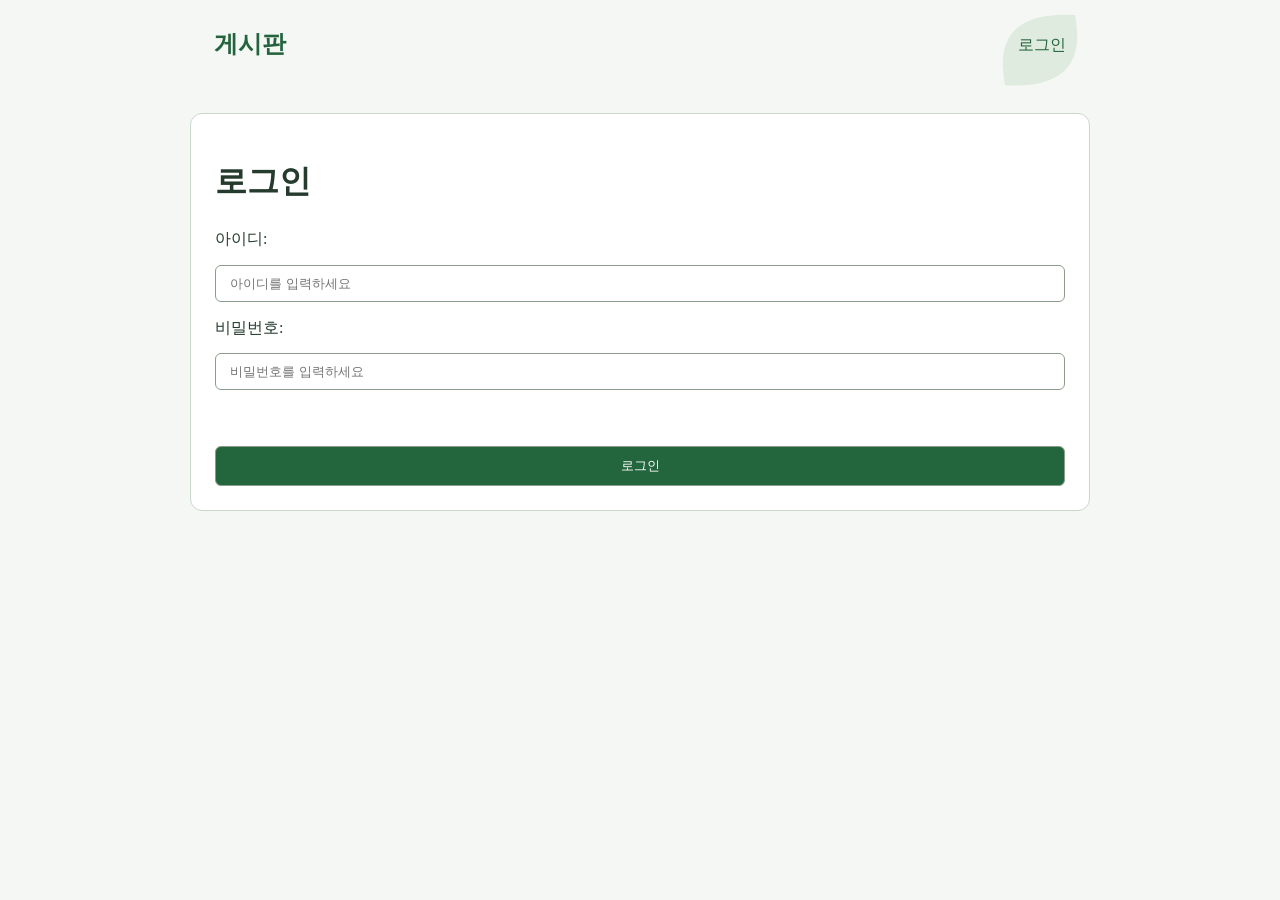
<file: index.html>
<!DOCTYPE html>
<html>
    <head>
        <meta charset="UTF-8">
        <title>그린 게시판</title>
        <meta name="viewport" content="width=device-width, initial-scale=1">
        <link rel="stylesheet" href="css/style.css">
        <script defer src="js/auth.js"></script>
        <script defer src="js/api.js"></script>
        <script defer src="js/render.js"></script>
        <script defer src="js/list.js"></script>
    </head>
    <body>
        <header>
            <!--헤더 영역-->
            <a class="brand" href="index.html">게시판</a>

            <nav>
                <a href="index.html">게시판</a>
                <a class="write-link" href="write.html">글쓰기</a>
                <a class="login-link" href="login.html">로그인</a>
                <button class="logout-button" type="button">로그아웃</button>
            </nav>
        </header>
        <main>
            <!--메인 영역-->
            <h1>게시판</h1>
            <p id="list-message" role="status">게시판 불러오는 중...</p>
            <ul id="post-list"></ul>

            <div class="pagination">
                <button id="previous-page" type="button">이전</button>
                <span id="page-number">1페이지</span>
                <button id="next-page" type="button">다음</button>
            </div>
        </main>
        <footer>
            <!--하단 푸터 영역-->
            게시판 실습
        </footer>
    </body>
</html>
</file>
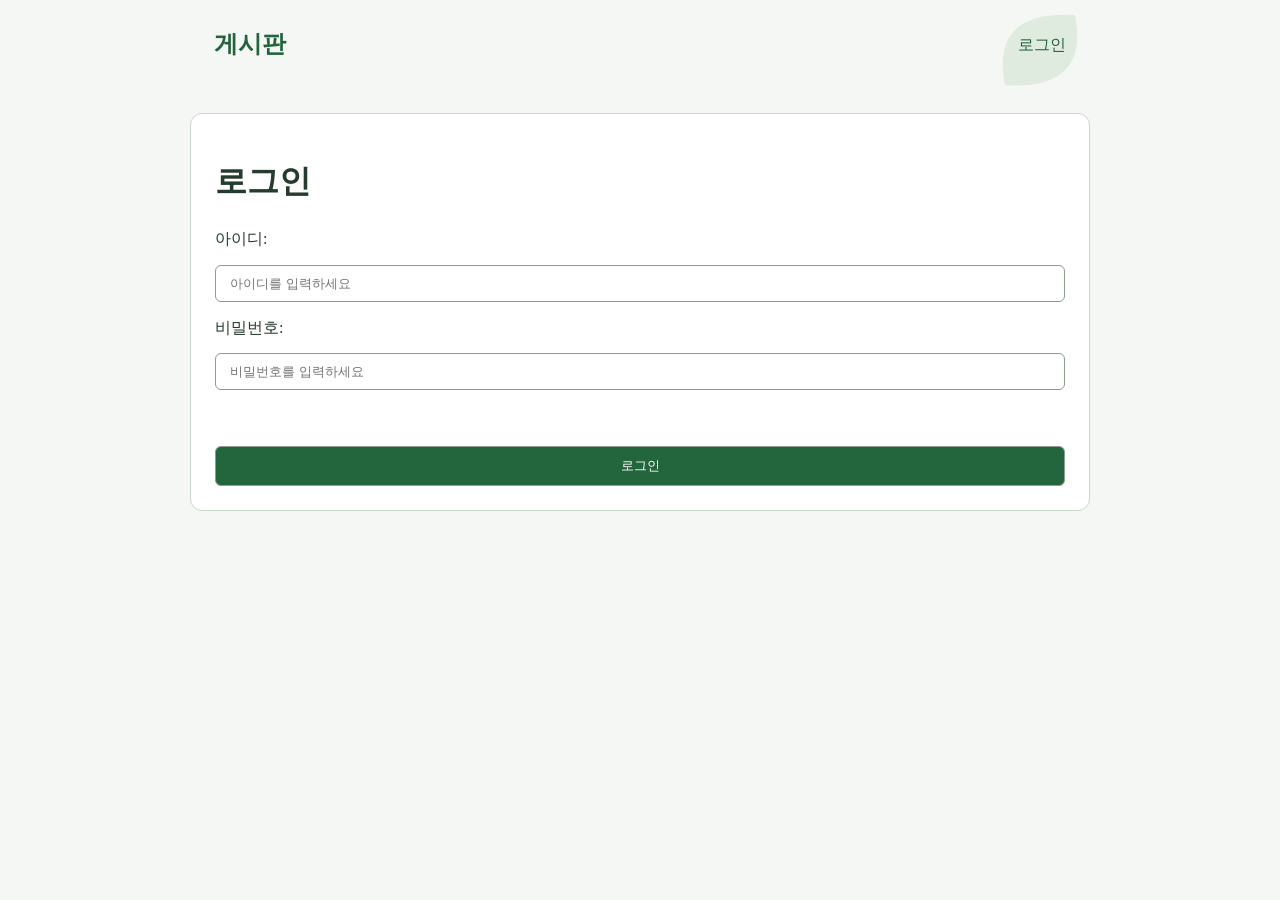
<file: detail.html>
<!DOCTYPE html>
<html>
    <head>
        <meta charset="UTF-8">
        <title>게시판</title>
        <link rel="stylesheet" href="css/style.css">
        <meta name="viewport" content="width=device-width, initial-scale=1">
        <script defer src="js/auth.js"></script>
        <script defer src="js/api.js"></script>
        <script defer src="js/render.js"></script>
        <script defer src="js/detail.js"></script>
    </head>
    <body>
        <header>
            <!--헤더 영역-->
            <a class="brand" href="index.html">게시판</a>
            <nav>
                <a href="index.html">게시판</a>
                <a class="write-link" href="write.html">글쓰기</a>
                <a class="login-link" href="login.html">로그인</a>
                <button class="logout-button" type="button">로그아웃</button>
            </nav>
        </header>
        <main>
            <article>
                <h1 id="post-title"></h1>
                <p id="post-meta" class="meta"></p>
                <p id="post-content"></p>
                <p id="post-message"></p>
                <button id="retry-post" type="button" hidden>게시물 다시 로드</button>
            </article>
            <a href="index.html">목록으로</a>
            <section id="comments-section">
                <h2>댓글</h2>
                <!--댓글 목록 영역-->
                <p id="comment-message"></p>
                <ul id="comment-list">
                </ul>
                <!--댓글 입력창-->
                <form id="comment-form">
                    <lable>댓글 내용</lable>
                    <textarea id="comment-content" name="content" required placeholder="댓글을 입력하세요"></textarea>
                    <button type="submit">댓글 등록</button>
                </form>
            </section>
        </main>
        <footer>
            게시판 실습
        </footer>
    </body>
</html>
</file>
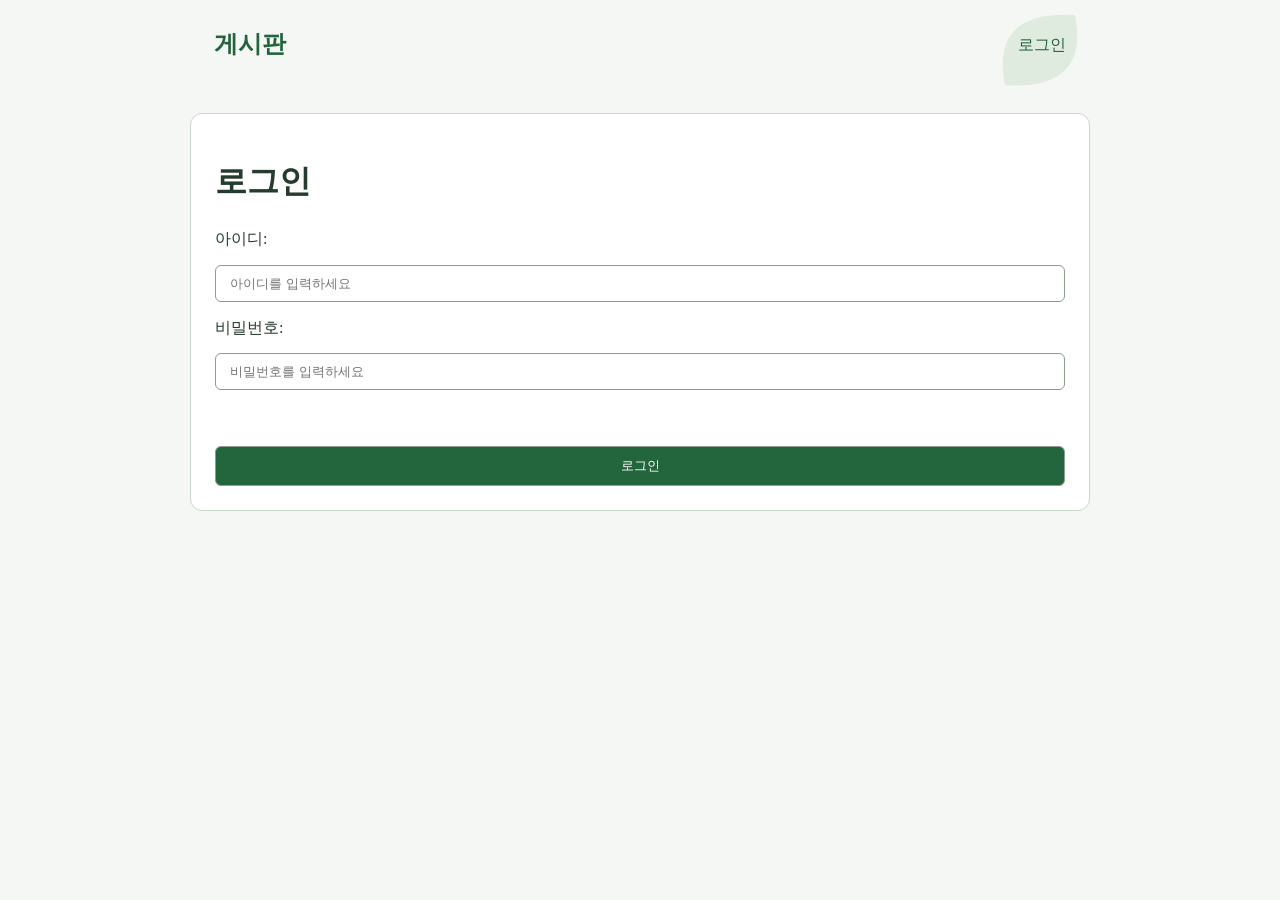
<file: login.html>
<!DOCTYPE html>
<html>
    <head>
        <meta charset="UTF-8">
        <title>로그인 | 게시판</title>
        <link rel="stylesheet" href="css/style.css">
        <meta name="viewport" content="width=device-width, initial-scale=1">
        <script defer src="js/auth.js"></script>
        <script defer src="js/api.js"></script>
        <script defer src="js/login.js"></script>

    </head>
    <body>
        <header>
            <a class="brand" href="index.html">게시판</a>
            <nav>
                <a href="index.html">게시판</a>
                <a class="write-link" href="write.html">글쓰기</a>
                <a class="login-link" href="login.html">로그인</a>
                <button class="logout-button" type="button">로그아웃</button>
            </nav>
        </header>
        <main>
            <h1>로그인</h1>
            <form id="login-form">
                <label>아이디: </label>
                <input id="username" type="text" required placeholder="아이디를 입력하세요">
                <label>비밀번호: </label>
                <input id="password" type="password" required placeholder="비밀번호를 입력하세요">
                <p id="login-message"></p>
                <button type="submit">로그인</button>
            </form>
        </main>
        <footer>
            
        </footer>
    </body>
</html>
</file>
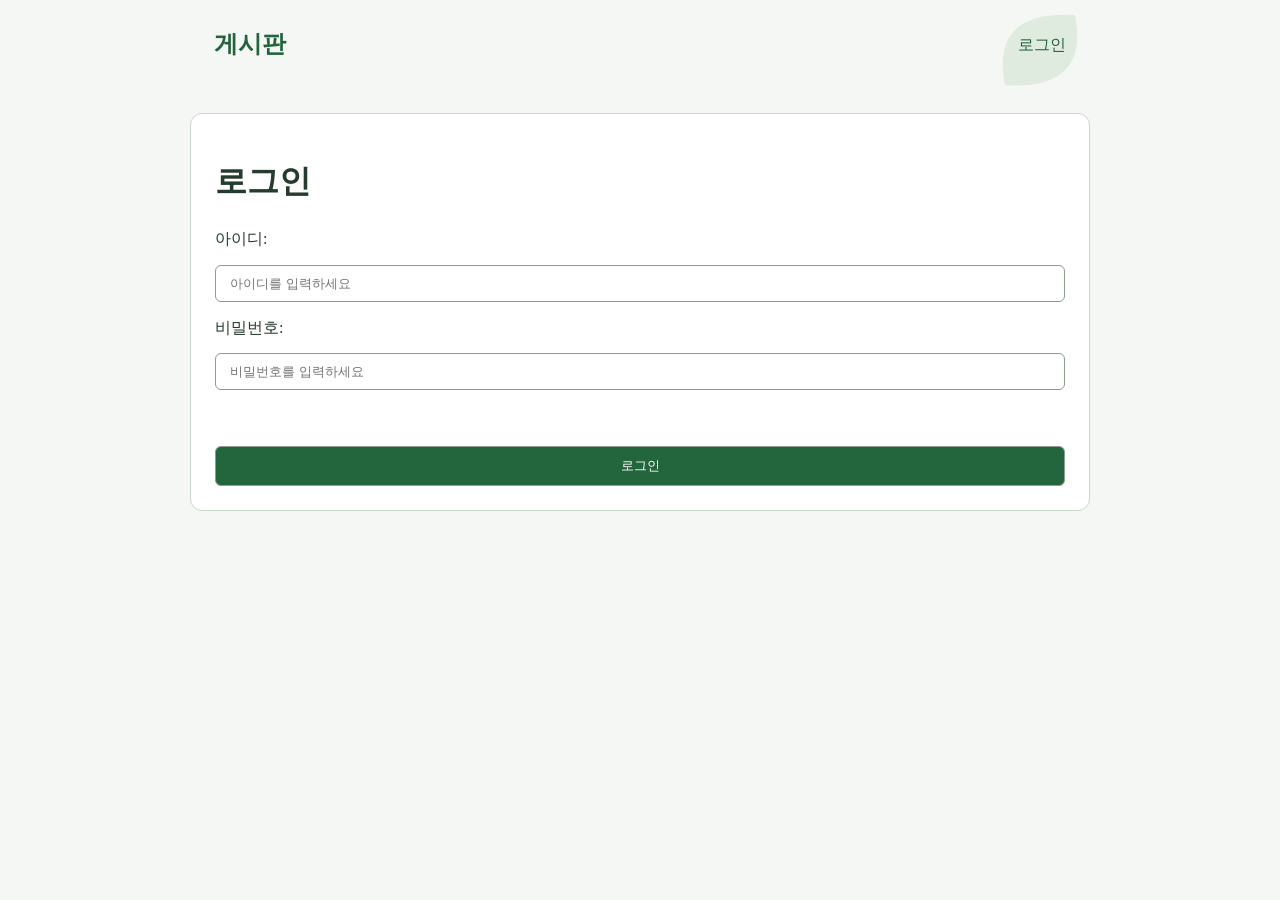
<file: write.html>
<!DOCTYPE html>
<html>
    <head>
        <meta charset="UTF-8">
        <title>게시판</title>
        <link rel="stylesheet" href="css/style.css">
        <meta name="viewport" content="width=device-width, initial-scale=1">
        <script defer src="js/auth.js"></script>
        <script defer src="js/api.js"></script>
        <script defer src="js/write.js"></script>
    </head>
    <body>
        <header>
            <a class="brand" href="index.html">게시판</a>
            <nav>
                <a href="index.html">게시판</a>
                <a class="write-link" href="write.html">글쓰기</a>
                <a class="login-link" href="login.html">로그인</a>
                <button class="logout-button" type="button">로그아웃</button>
            </nav>
        </header>
        <main>
            <h1>글쓰기</h1>
            <form id="post-form">
                <label>제목</label>
                <input id="title" type="text" required placeholder="제목을 입력하세요.">
                <label>본문</label>
                <textarea id="content" required placeholder="내용을 입력하세요."></textarea>
                <p id="form-message"></p>
                <button type="submit">게시글 등록</button>
                <a href="index.html">목록으로</a>
            </form>
        </main>
        <footer>
            게시판 실습
        </footer>
    </body>
</html>
</file>
<file: css/style.css>
* {
    box-sizing: border-box;
}

body {
    margin: 0;
    background: #f4f7f3;
    color: #243b2d;
    line-height: 1.7;
}

header, main, footer {
    width: 92%;
    max-width: 900px;
    margin: 0 auto;
    padding: 24px;
}

main {
    margin-top: 24px;
    margin-bottom: 24px;
    background: white;
    border: 1px solid #cbd8cc;
    border-radius: 12px;
}

a {
    color: #23633d
}

h1, h2 {
    line-height: 1.4;
}

.brand {
    font-size: 24px;
    font-weight: bold;
    text-decoration: none;
}

.meta, footer {
    color: #526346;
    font-size: 14px;
}

ul {
    list-style: none;
    padding: 0;
}

li {
    padding: 18px 0;
    border-bottom: 1px solid #dce4dc;
}

button, input, textarea {
    padding: 10px 14px;
    border: 1px solid #8b9d8c;
    border-radius: 6px;
}

button {
    background: #23663d;
    color: white;
    cursor: pointer;
    transition: background-color 0.15s, transform 0.15s;
}

button:hover:not(:disabled) {
    background: #174c2c;
}

button:active:not(:disabled) {
    transform: scale(0.98);
}

button:disabled {
    background: #647269;
    cursor: not-allowed;
}

input, textarea {
    width: 100%;
    background: white;
    color: #243b2d;
}

header {
    display: flex;
    align-items: center;
    justify-content: space-between;
    flex-wrap: wrap;
    gap: 16px;
    background-image: url("../images/leaf.svg");
    background-repeat: no-repeat;
    background-position: right top;
}

nav, .meta, .pagination {
    display: flex;
    align-items: center;
    gap: 16px;
}

.pagination {
    justify-content: center;
    margin-top: 24px;
}

form {
    display: flex;
    flex-direction: column;
    gap: 12px;
}

#post-content, #comment-list p {
    white-space: pre-wrap;
    overflow-wrap: anywhere;
}

.post-list a {
    overflow-wrap: anywhere;
}

img {
    max-width: 100%;
    height: auto;
}

nav > a {
    text-decoration: none;
}

form input:focus, form textarea:focus {
    border-color: #23663d;
}

a:hover {
    text-decoration: underline;
}

@media (max-width: 600px) {
    header, main, footer {
        padding: 16px;
    }

    nav {
        flex-wrap: wrap;
        gap: 8px;
    }

    button[type="submit"] {
        width: 100%;
    }
}
</file>
